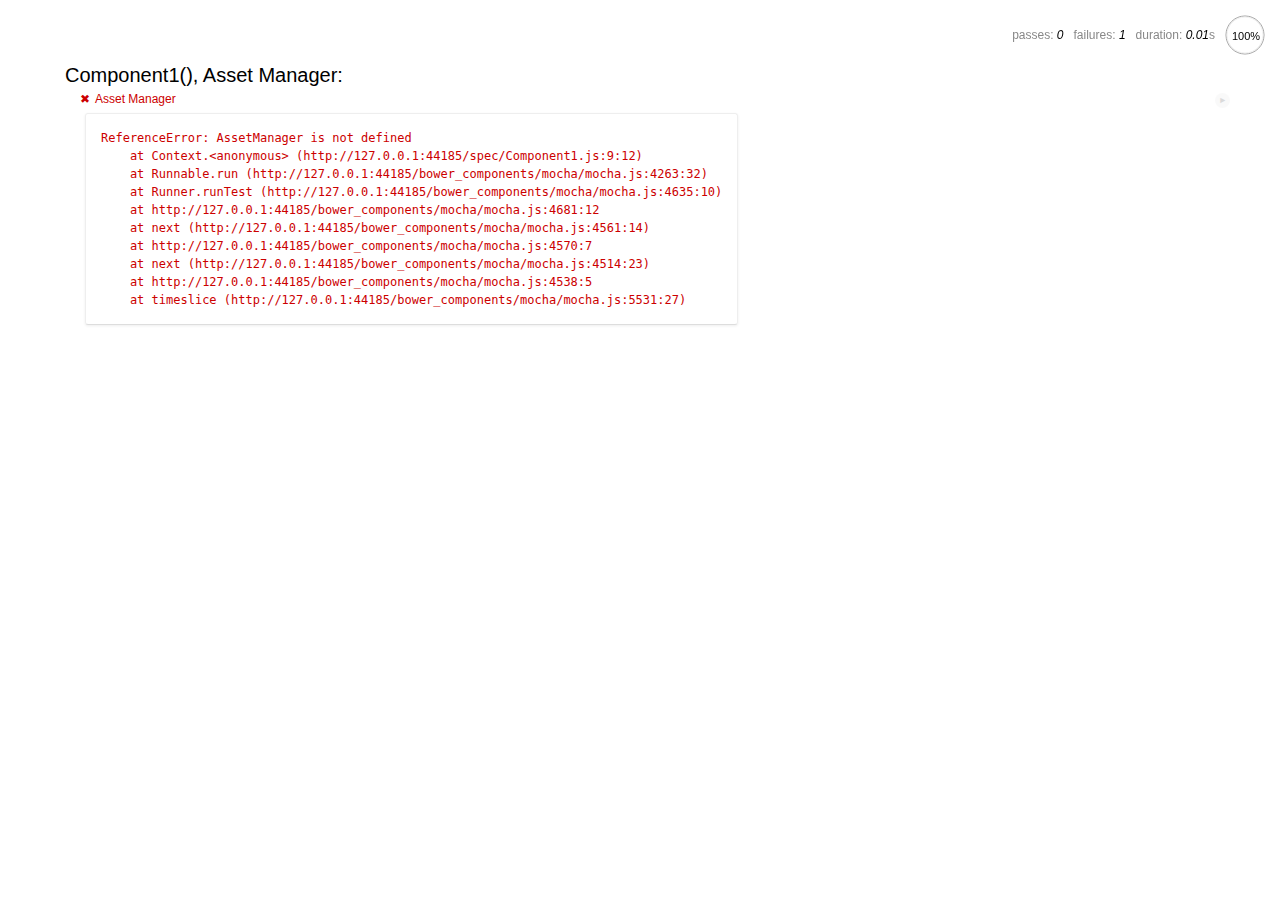
<file: index.html>
<!doctype html>
<html>
<head>
  <meta charset="utf-8">
  <meta http-equiv="X-UA-Compatible" content="IE=edge">
  <title>Mocha Spec Runner</title>
  <link rel="stylesheet" href="bower_components/mocha/mocha.css">
</head>
<body>
  <div id="mocha"></div>
  <script src="bower_components/mocha/mocha.js"></script>
  <script>mocha.setup('')</script>
  <script src="bower_components/chai/chai.js"></script>
  <script>
    var assert = chai.assert;
    var expect = chai.expect;
    var should = chai.should();
  </script>

  <!-- include source files here... -->
  <script src="Component1.js"></script>

  <!-- include spec files here... -->
  <script src="spec/Component1.js"></script>

  <script>mocha.run()</script>
</body>
</html>
</file>
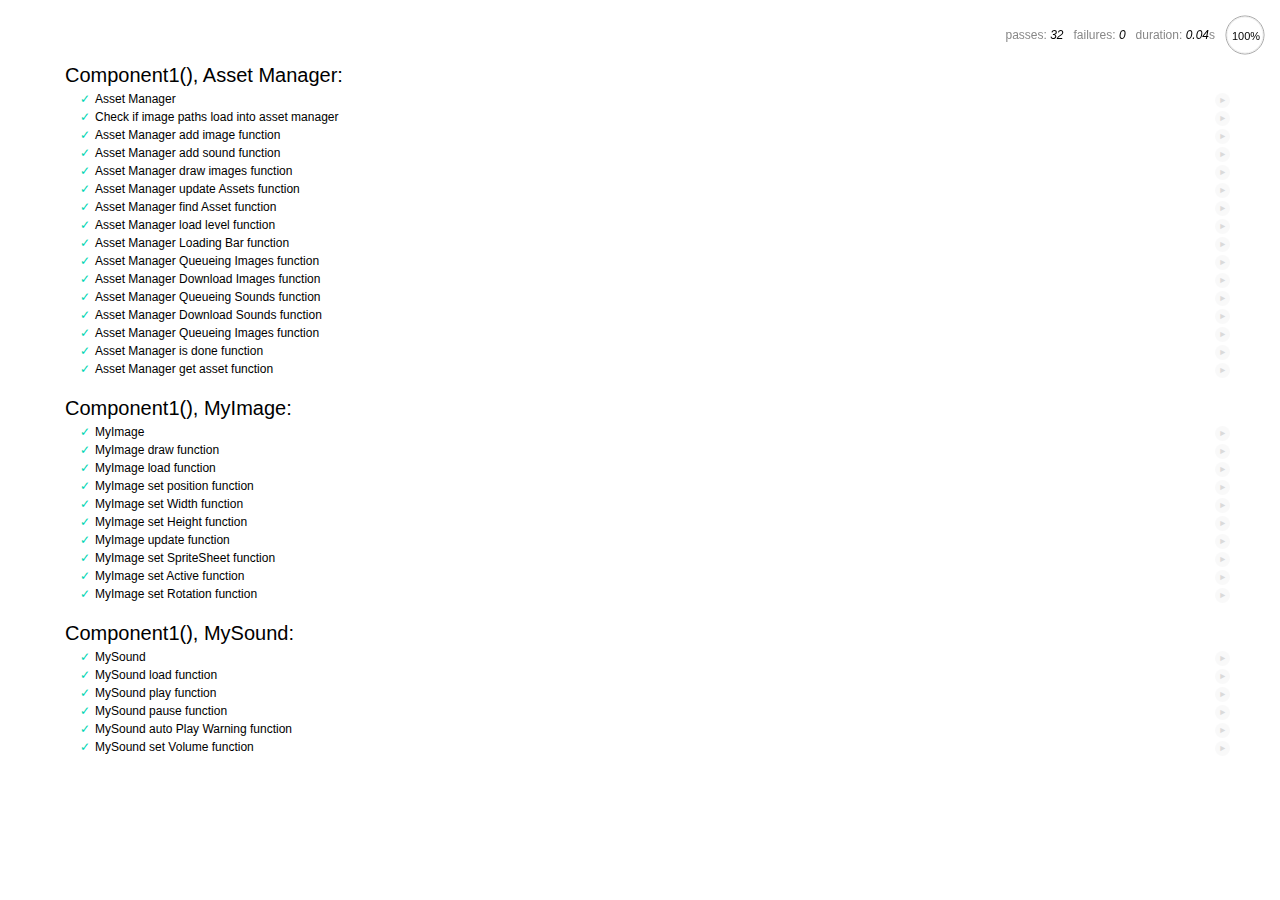
<file: spec/index.html>
<!doctype html>
<html>
<head>
  <meta charset="utf-8">
  <meta http-equiv="X-UA-Compatible" content="IE=edge">
  <title>Mocha Spec Runner</title>
  <link rel="stylesheet" href="../bower_components/mocha/mocha.css">
</head>
<body>
  <div id="mocha"></div>
  <script src="../bower_components/mocha/mocha.js"></script>
  <script>mocha.setup('')</script>
  <script src="../bower_components/chai/chai.js"></script>
  <script>
    var assert = chai.assert;
    var expect = chai.expect;
    var should = chai.should();
  </script>

  <!-- include source files here... -->
  <script src="../src/MyImage.js"></script>
  <script src="../src/Sounds.js"></script>
  <script src="../src/assetmanager.js"></script>

  <!-- include spec files here... -->
  <script src="../spec/Component1.js"></script>

  <script>mocha.run()</script>
</body>
</html>
</file>
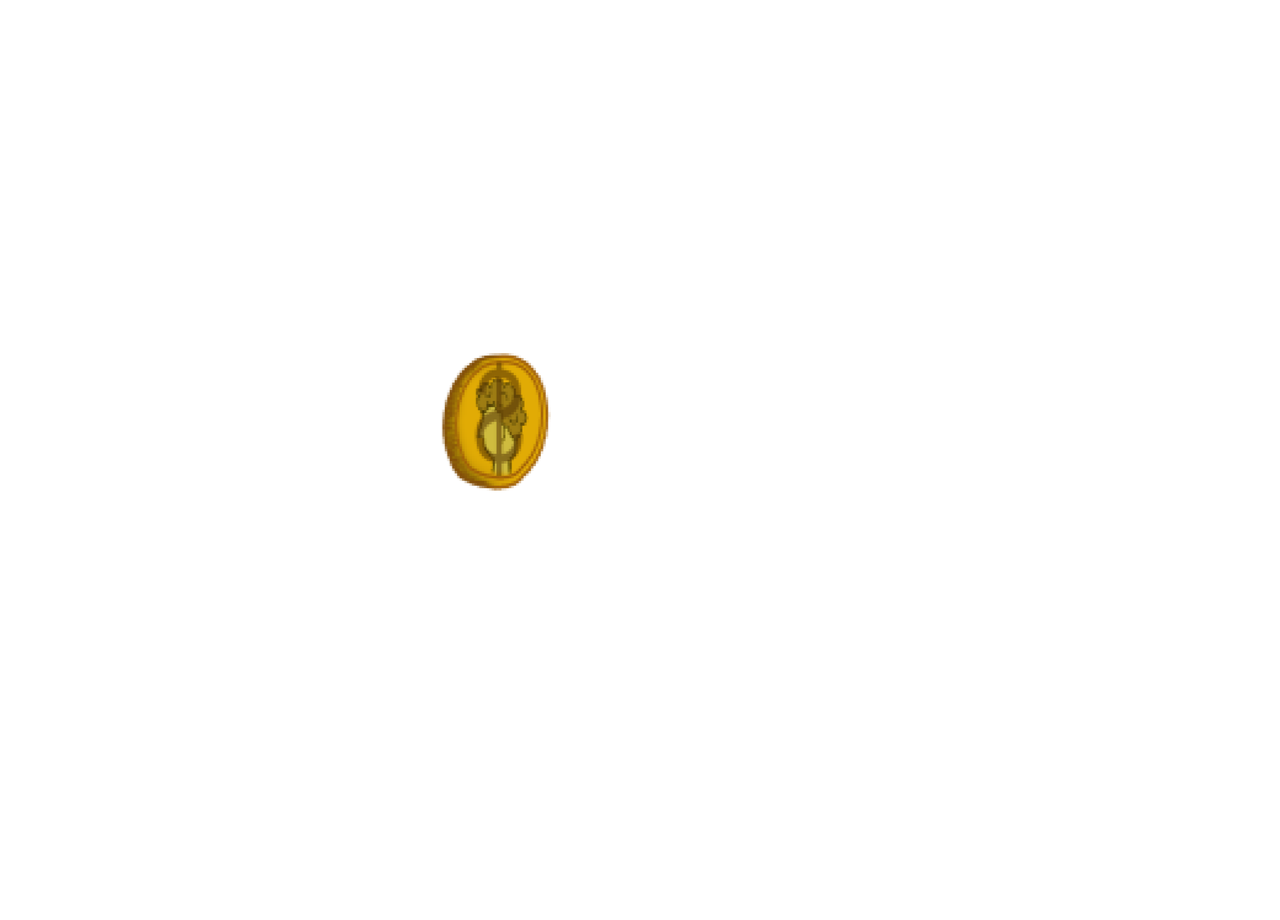
<file: TestPage.html>
<!DOCTYPE html>
<head>
<script src="Component1.js"></script>
<script src="Main.js"></script>
<script src="Game.js"></script>
</head>

<!--calls main when the page is loaded-->
<body onload="main()"></body>
</file>
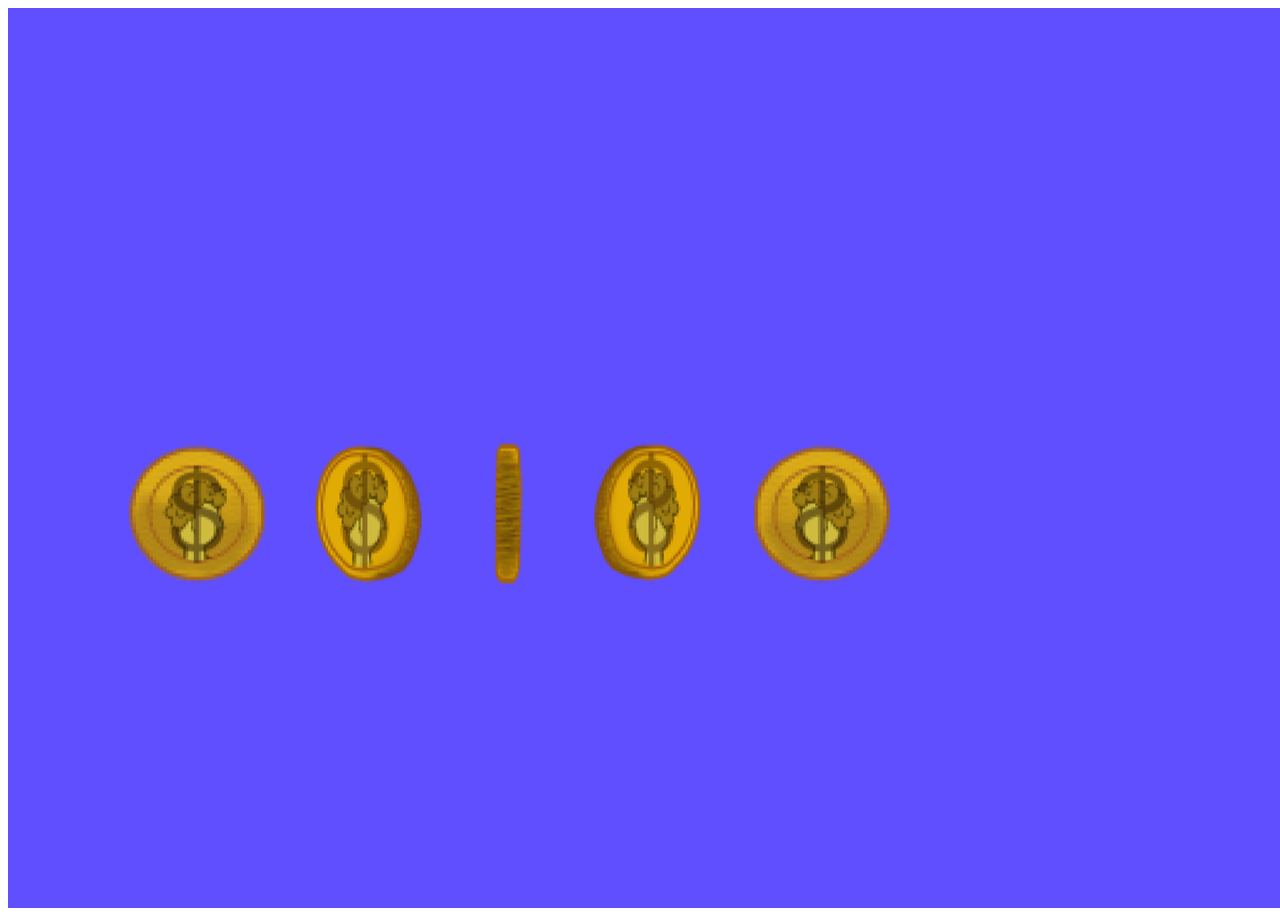
<file: demos/Demo 4/TestPage.html>
<!DOCTYPE html>
<head>
    <title>Demo 4</title>
    <meta charset="utf-8"/>
</head>

<!--calls main when the page is loaded-->
<body onload="main()">
    <script src="../../src/assetmanager.js"></script>
    <script src="../../src/MyImage.js"></script>
    <script src="../../src/Sounds.js"></script>
    <script src="Main.js"></script>
    <script src="Game.js"></script>

    <script src="jsonAssets.json"></script>
</body>
</file>
<file: bower_components/mocha/mocha.css>
@charset "utf-8";

body {
  margin:0;
}

#mocha {
  font: 20px/1.5 "Helvetica Neue", Helvetica, Arial, sans-serif;
  margin: 60px 50px;
}

#mocha ul, #mocha li {
  margin: 0;
  padding: 0;
}

#mocha ul {
  list-style: none;
}

#mocha h1, #mocha h2 {
  margin: 0;
}

#mocha h1 {
  margin-top: 15px;
  font-size: 1em;
  font-weight: 200;
}

#mocha h1 a {
  text-decoration: none;
  color: inherit;
}

#mocha h1 a:hover {
  text-decoration: underline;
}

#mocha .suite .suite h1 {
  margin-top: 0;
  font-size: .8em;
}

#mocha .hidden {
  display: none;
}

#mocha h2 {
  font-size: 12px;
  font-weight: normal;
  cursor: pointer;
}

#mocha .suite {
  margin-left: 15px;
}

#mocha .test {
  margin-left: 15px;
  overflow: hidden;
}

#mocha .test.pending:hover h2::after {
  content: '(pending)';
  font-family: arial, sans-serif;
}

#mocha .test.pass.medium .duration {
  background: #C09853;
}

#mocha .test.pass.slow .duration {
  background: #B94A48;
}

#mocha .test.pass::before {
  content: '✓';
  font-size: 12px;
  display: block;
  float: left;
  margin-right: 5px;
  color: #00d6b2;
}

#mocha .test.pass .duration {
  font-size: 9px;
  margin-left: 5px;
  padding: 2px 5px;
  color: white;
  -webkit-box-shadow: inset 0 1px 1px rgba(0,0,0,.2);
  -moz-box-shadow: inset 0 1px 1px rgba(0,0,0,.2);
  box-shadow: inset 0 1px 1px rgba(0,0,0,.2);
  -webkit-border-radius: 5px;
  -moz-border-radius: 5px;
  -ms-border-radius: 5px;
  -o-border-radius: 5px;
  border-radius: 5px;
}

#mocha .test.pass.fast .duration {
  display: none;
}

#mocha .test.pending {
  color: #0b97c4;
}

#mocha .test.pending::before {
  content: '◦';
  color: #0b97c4;
}

#mocha .test.fail {
  color: #c00;
}

#mocha .test.fail pre {
  color: black;
}

#mocha .test.fail::before {
  content: '✖';
  font-size: 12px;
  display: block;
  float: left;
  margin-right: 5px;
  color: #c00;
}

#mocha .test pre.error {
  color: #c00;
  max-height: 300px;
  overflow: auto;
}

#mocha .test pre {
  display: block;
  float: left;
  clear: left;
  font: 12px/1.5 monaco, monospace;
  margin: 5px;
  padding: 15px;
  border: 1px solid #eee;
  border-bottom-color: #ddd;
  -webkit-border-radius: 3px;
  -webkit-box-shadow: 0 1px 3px #eee;
  -moz-border-radius: 3px;
  -moz-box-shadow: 0 1px 3px #eee;
  border-radius: 3px;
}

#mocha .test h2 {
  position: relative;
}

#mocha .test a.replay {
  position: absolute;
  top: 3px;
  right: 0;
  text-decoration: none;
  vertical-align: middle;
  display: block;
  width: 15px;
  height: 15px;
  line-height: 15px;
  text-align: center;
  background: #eee;
  font-size: 15px;
  -moz-border-radius: 15px;
  border-radius: 15px;
  -webkit-transition: opacity 200ms;
  -moz-transition: opacity 200ms;
  transition: opacity 200ms;
  opacity: 0.3;
  color: #888;
}

#mocha .test:hover a.replay {
  opacity: 1;
}

#mocha-report.pass .test.fail {
  display: none;
}

#mocha-report.fail .test.pass {
  display: none;
}

#mocha-report.pending .test.pass,
#mocha-report.pending .test.fail {
  display: none;
}
#mocha-report.pending .test.pass.pending {
  display: block;
}

#mocha-error {
  color: #c00;
  font-size: 1.5em;
  font-weight: 100;
  letter-spacing: 1px;
}

#mocha-stats {
  position: fixed;
  top: 15px;
  right: 10px;
  font-size: 12px;
  margin: 0;
  color: #888;
  z-index: 1;
}

#mocha-stats .progress {
  float: right;
  padding-top: 0;
}

#mocha-stats em {
  color: black;
}

#mocha-stats a {
  text-decoration: none;
  color: inherit;
}

#mocha-stats a:hover {
  border-bottom: 1px solid #eee;
}

#mocha-stats li {
  display: inline-block;
  margin: 0 5px;
  list-style: none;
  padding-top: 11px;
}

#mocha-stats canvas {
  width: 40px;
  height: 40px;
}

#mocha code .comment { color: #ddd }
#mocha code .init { color: #2F6FAD }
#mocha code .string { color: #5890AD }
#mocha code .keyword { color: #8A6343 }
#mocha code .number { color: #2F6FAD }

@media screen and (max-device-width: 480px) {
  #mocha  {
    margin: 60px 0px;
  }

  #mocha #stats {
    position: absolute;
  }
}
</file>
